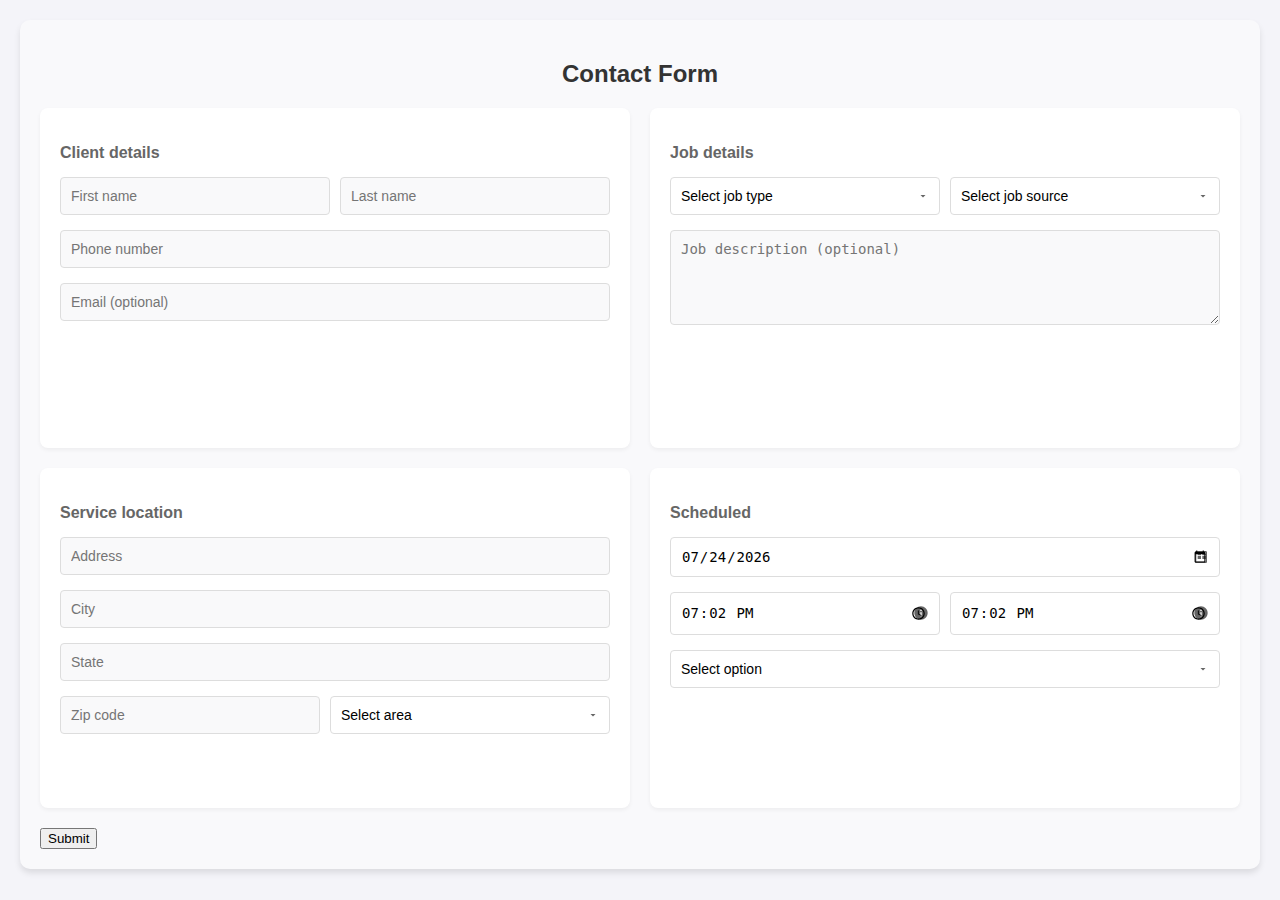
<file: index.html>
<!DOCTYPE html>
<html lang="en">
<head>
    <meta charset="UTF-8">
    <meta name="viewport" content="width=device-width, initial-scale=1.0">
    <title>Contact Form</title>
    <link rel="stylesheet" href="style.css">
    <link rel="icon" type="image/x-icon" href="favicon.ico">
</head>
<body>
    <div class="form-container">
        <h2>Contact Form</h2>
        <form id="contactForm">
            <div class="grid-container">
                <!-- Client Details -->
                <section class="form-section">
                    <h3>Client details</h3>
                    <div class="form-row">
                        <input type="text" id="firstName" name="firstName" placeholder="First name" required oninvalid="this.setCustomValidity('Please fill out this field')">
                        <input type="text" id="lastName" name="lastName" placeholder="Last name" required oninvalid="this.setCustomValidity('Please fill out this field')">
                    </div>
                    <div class="form-row">
                        <input type="tel" id="phone" name="phone" placeholder="Phone number" required oninvalid="this.setCustomValidity('Please fill out this field')">
                    </div>
                    <div class="form-row">
                        <input type="email" id="email" name="email" placeholder="Email (optional)">
                    </div>
                </section>

                <!-- Job Details -->
                <section class="form-section">
                    <h3>Job details</h3>
                    <div class="form-row">
                        <select id="jobType" name="jobType" required oninvalid="this.setCustomValidity('Please fill out this field')">
                            <option value="" disabled selected>Select job type</option>
                            <option value="consulting">Consulting</option>
                            <option value="repair">Repair</option>
                            <option value="installation">Installation</option>
                        </select>
                        <select id="jobSource" name="jobSource" required oninvalid="this.setCustomValidity('Please fill out this field')">
                            <option value="" disabled selected>Select job source</option>
                            <option value="website">Website</option>
                            <option value="referral">Referral</option>
                            <option value="advertising">Advertising</option>
                        </select>
                    </div>
                    <div class="form-row">
                        <textarea id="descr" name="description" placeholder="Job description (optional)"></textarea>
                    </div>
                </section>

                <!-- Service Location -->
                <section class="form-section">
                    <h3>Service location</h3>
                    <div class="form-row">
                        <input type="text" id="address" name="address" placeholder="Address" required oninvalid="this.setCustomValidity('Please fill out this field')">
                    </div>
                    <div class="form-row">
                        <input type="text" id="city" name="city" placeholder="City" required oninvalid="this.setCustomValidity('Please fill out this field')">
                    </div>
                    <div class="form-row">
                        <input type="text" id="state" name="state" placeholder="State" required oninvalid="this.setCustomValidity('Please fill out this field')">
                    </div>
                    <div class="form-row">
                        <input type="text" id="zipCode" name="zipCode" placeholder="Zip code" required oninvalid="this.setCustomValidity('Please fill out this field')">
                        <select id="area" name="area" required oninvalid="this.setCustomValidity('Please fill out this field')">
                            <option value="" disabled selected>Select area</option>
                            <option value="north">North</option>
                            <option value="south">South</option>
                            <option value="east">East</option>
                            <option value="west">West</option>
                        </select>
                    </div>
                </section>

                <!-- Scheduled -->
                <section class="form-section">
                    <h3>Scheduled</h3>
                    <div class="form-row">
                        <input type="date" id="startDate" name="startDate" required oninvalid="this.setCustomValidity('Please fill out this field')">
                    </div>
                    <div class="form-row">
                        <input type="time" id="startTime" name="startTime" required oninvalid="this.setCustomValidity('Please fill out this field')">
                        <input type="time" id="endTime" name="endTime" required oninvalid="this.setCustomValidity('Please fill out this field')">
                    </div>
                    <div class="form-row">
                        <select id="testSelect" name="testSelect" required oninvalid="this.setCustomValidity('Please fill out this field')">
                            <option value="" disabled selected>Select option</option>
                            <option value="option1">Option 1</option>
                            <option value="option2">Option 2</option>
                            <option value="option3">Option 3</option>
                        </select>
                    </div>
                </section>
            </div>
            <button type="submit">Submit</button>
        </form>
    </div>
    <script src="script.js"></script>
</body>
</html>
</file>
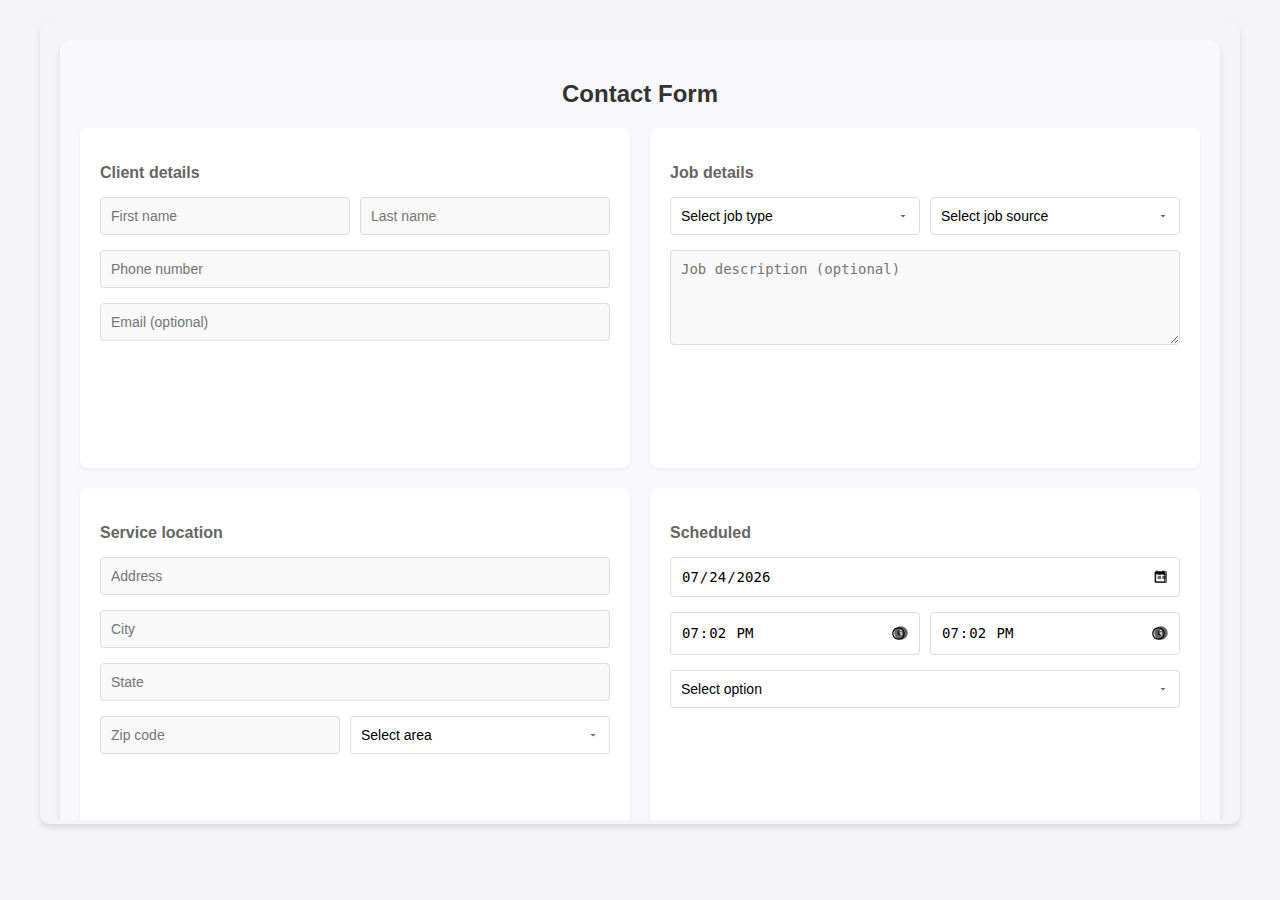
<file: iframe.html>
<!DOCTYPE html>
<html lang="en">
<head>
    <meta charset="UTF-8">
    <meta name="viewport" content="width=device-width, initial-scale=1.0">
    <title>Form in Iframe</title>
    <style>
        body {
            font-family: Arial, sans-serif;
            margin: 0;
            padding: 20px;
            background-color: #f4f4f9;
            display: flex;
            justify-content: center;
        }
        .iframe-container {
            width: 100%;
            max-width: 1200px;
            border: none;
            border-radius: 10px;
            overflow: hidden;
            box-shadow: 0 4px 6px rgba(0, 0, 0, 0.1);
        }
        @media (max-width: 768px) {
            .iframe-container {
                width: 100%;
            }
        }
        @media (max-width: 480px) {
            .iframe-container {
                width: 100%;
                padding: 0;
            }
        }
    </style>
</head>
<body>
    <div class="iframe-container">
        <iframe src="https://kaarimatajanov.github.io/test-assignment/" width="100%" height="800" frameborder="0"></iframe>
    </div>
</body>
</html>
</file>
<file: style.css>
body {
    font-family: Arial, sans-serif;
    background-color: #f4f4f9;
    margin: 0;
    padding: 20px;
    display: flex;
    justify-content: center;
}

.form-container {
    max-width: 1200px;
    width: 100%;
    background: #f9f9fb;
    padding: 20px;
    border-radius: 10px;
    box-shadow: 0 4px 6px rgba(0, 0, 0, 0.1);
}

h2 {
    text-align: center;
    color: #333;
    margin-bottom: 20px;
}

.grid-container {
    display: grid;
    grid-template-columns: 1fr 1fr;
    gap: 20px;
    margin-bottom: 20px;
}

.form-section {
    background: #fff;
    padding: 20px;
    border-radius: 8px;
    box-shadow: 0 2px 4px rgba(0, 0, 0, 0.05);
    min-height: 300px;
}

.form-section h3 {
    font-size: 16px;
    color: #666;
    margin-bottom: 15px;
    font-weight: 600;
}

.form-row {
    display: flex;
    gap: 10px;
    margin-bottom: 15px;
}

input, select, textarea {
    flex: 1;
    padding: 10px;
    border: 1px solid #ddd;
    border-radius: 4px;
    box-sizing: border-box;
    font-size: 14px;
    background: #f9f9fa;
}

textarea {
    resize: vertical;
    min-height: 95px;
    flex: 1;
}

input[type="date"], input[type="time"] {
    background: #f9f9fa;
}

input[type="date"] {
    background: url('data:image/svg+xml;utf8,<svg xmlns="http://www.w3.org/2000/svg" width="16" height="16" viewBox="0 0 24 24"><path fill="%23666" d="M7 10h5v5H7zm0-3h5v2H7zm7 3h5v5h-5zm0-3h5v2h-5zM5 3h14c1.1 0 2 .9 2 2v14c0 1.1-.9 2-2 2H5c-1.1 0-2-.9-2-2V5c0-1.1.9-2 2-2zm0 16h14V5H5v14z"/></svg>') no-repeat right 10px center;
    background-size: 16px;
}

input[type="time"] {
    background: url('data:image/svg+xml;utf8,<svg xmlns="http://www.w3.org/2000/svg" width="16" height="16" viewBox="0 0 24 24"><path fill="%23666" d="M12 2C6.48 2 2 6.48 2 12s4.48 10 10 10 10-4.48 10-10S17.52 2 12 2zm1 15h-2v-6h2v6zm0-8h-2V7h2v2z"/></svg>') no-repeat right 10px center;
    background-size: 16px;
}

select {
    appearance: none;
    background: url('data:image/svg+xml;utf8,<svg xmlns="http://www.w3.org/2000/svg" width="12" height="12" viewBox="0 0 24 24"><path fill="%23666" d="M7 10l5 5 5-5z"/></svg>') no-repeat right 10px center;
    background-size: 12px;
    padding-right: 30px;
}

/* Новые стили для кнопок */
.button-group {
    margin-top: 20px;
    display: flex; /* Кнопки в одной строке */
    gap: 10px; /* Расстояние между кнопками */
    justify-content: center; /* Центрирование кнопок */
}

.button {
    padding: 10px 20px;
    font-size: 16px;
    border: none;
    border-radius: 4px;
    cursor: pointer;
    transition: background-color 0.3s;
}

.create-job {
    background-color: #007bff;
    color: white;
}

.create-job:hover {
    background-color: #0056b3;
}

.save-info {
    background-color: #28a745;
    color: white;
}

.save-info:hover {
    background-color: #218838;
}

/* Убираем старый стиль кнопки, так как теперь две кнопки */
button {
    width: auto; /* Убираем 100% ширину */
    margin: 0; /* Убираем margin-top */
}

/* Адаптивность для кнопок */
@media (max-width: 768px) {
    .button-group {
        flex-direction: column; /* Стек кнопки вертикально на маленьких экранах */
        align-items: center; /* Центрируем вертикально */
    }
    .button {
        width: 100%; /* Полная ширина на мобильных */
        margin-bottom: 10px; /* Расстояние между кнопками */
    }
    .button:last-child {
        margin-bottom: 0; /* Убираем отступ у последней кнопки */
    }
}

@media (max-width: 480px) {
    .form-container {
        padding: 10px;
    }
    .form-section {
        padding: 15px;
    }
    .form-row {
        gap: 5px;
    }
    input, select, textarea {
        font-size: 12px;
        padding: 8px;
    }
    .button {
        font-size: 14px;
        padding: 8px;
    }
}
</file>
